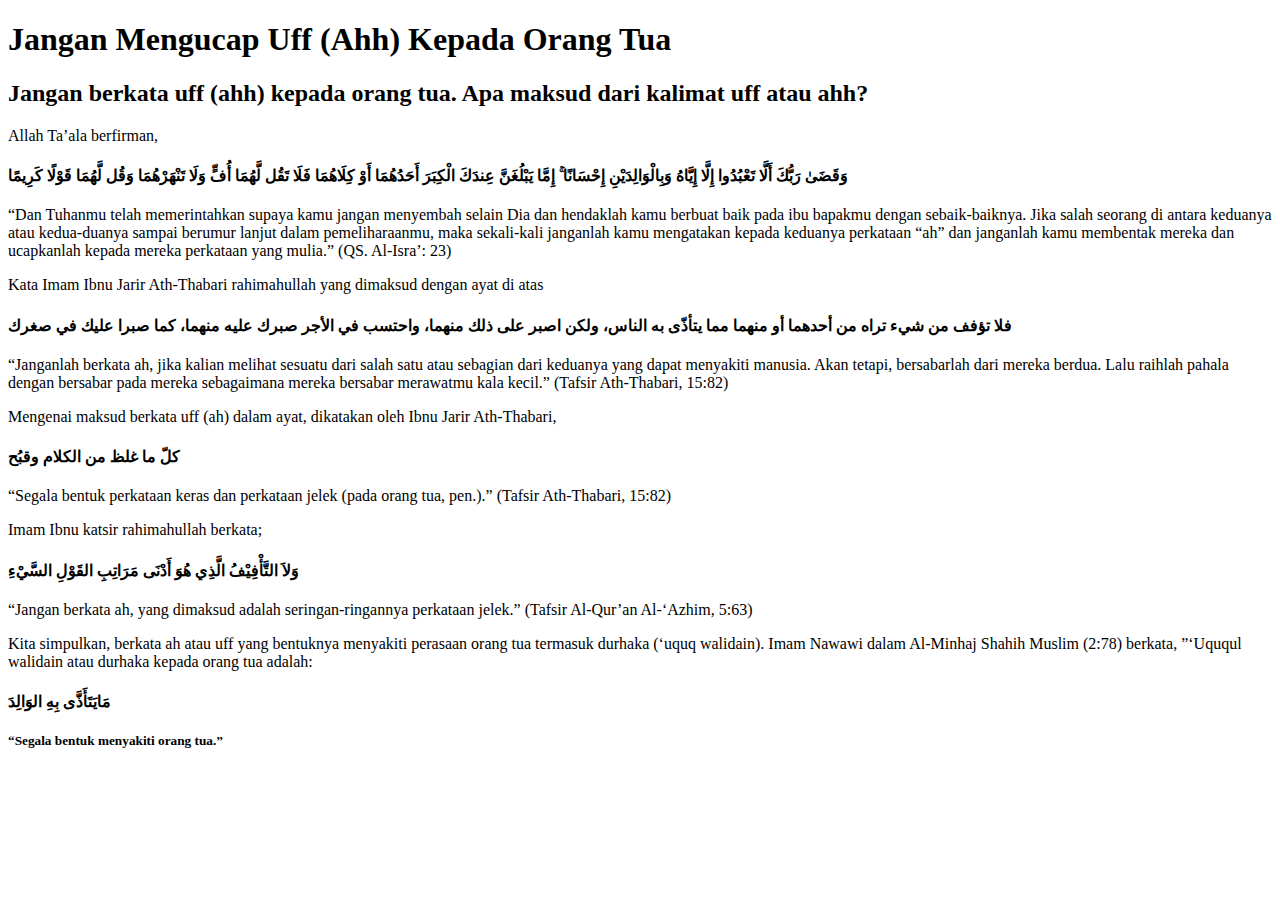
<file: grid/index.html>
<!DOCTYPE html>
<html lang="en">

<head>
    <meta charset="UTF-8">
    <meta http-equiv="X-UA-Compatible" content="IE=edge">
    <meta name="viewport" content="width=device-width, initial-scale=1.0">
    <title>Document</title>
</head>

<body>
    <h1>Jangan Mengucap Uff (Ahh) Kepada Orang Tua</h1>
    <h2>Jangan berkata uff (ahh) kepada orang tua. Apa maksud dari kalimat uff atau ahh?</h2>

    Allah Ta’ala berfirman,

    <h4>وَقَضَىٰ رَبُّكَ أَلَّا تَعْبُدُوا إِلَّا إِيَّاهُ وَبِالْوَالِدَيْنِ إِحْسَانًا ۚ إِمَّا يَبْلُغَنَّ عِندَكَ
        الْكِبَرَ أَحَدُهُمَا أَوْ كِلَاهُمَا فَلَا تَقُل لَّهُمَا أُفٍّ وَلَا تَنْهَرْهُمَا وَقُل لَّهُمَا قَوْلًا
        كَرِيمًا</h4>

    “Dan Tuhanmu telah memerintahkan supaya kamu jangan menyembah selain Dia dan hendaklah kamu berbuat baik pada ibu
    bapakmu dengan sebaik-baiknya. Jika salah seorang di antara keduanya atau kedua-duanya sampai berumur lanjut dalam
    pemeliharaanmu, maka sekali-kali janganlah kamu mengatakan kepada keduanya perkataan “ah” dan janganlah kamu
    membentak mereka dan ucapkanlah kepada mereka perkataan yang mulia.” (QS. Al-Isra’: 23)
    </p>


    <p>Kata Imam Ibnu Jarir Ath-Thabari rahimahullah yang dimaksud dengan ayat di atas</p>
    <h4>فلا تؤفف من شيء تراه من أحدهما أو منهما مما يتأذّى به الناس، ولكن اصبر على ذلك منهما، واحتسب في الأجر صبرك عليه
        منهما، كما صبرا عليك في صغرك

    </h4>

    <p>“Janganlah berkata ah, jika kalian melihat sesuatu dari salah satu atau sebagian dari keduanya yang dapat
        menyakiti manusia. Akan tetapi, bersabarlah dari mereka berdua. Lalu raihlah pahala dengan bersabar pada mereka
        sebagaimana mereka bersabar merawatmu kala kecil.” (Tafsir Ath-Thabari, 15:82)
    </p>
    <p>Mengenai maksud berkata uff (ah) dalam ayat, dikatakan oleh Ibnu Jarir Ath-Thabari,
    </p>
    <h4>كلّ ما غلظ من الكلام وقبُح</h4>
    <p>“Segala bentuk perkataan keras dan perkataan jelek (pada orang tua, pen.).” (Tafsir Ath-Thabari, 15:82)</p>

    <p>Imam Ibnu katsir rahimahullah berkata;</p>

    <h4>وَلاَ التَّأْفِيْفُ الَّذِي هُوَ أَدْنَى مَرَاتِبِ القَوْلِ السَّيْءِ</h4>
    <p>“Jangan berkata ah, yang dimaksud adalah seringan-ringannya perkataan jelek.” (Tafsir Al-Qur’an Al-‘Azhim, 5:63)</p>

    <p>Kita simpulkan, berkata ah atau uff yang bentuknya menyakiti perasaan orang tua termasuk durhaka (‘uquq walidain). Imam Nawawi dalam Al-Minhaj Shahih Muslim (2:78) berkata, ”‘Uququl walidain atau durhaka kepada orang tua adalah:</p>
    <h4>مَايَتَأَذَّى بِهِ الوَالِدَ</h4>
    <h5>“Segala bentuk menyakiti orang tua.”</h5>





</html>
</file>
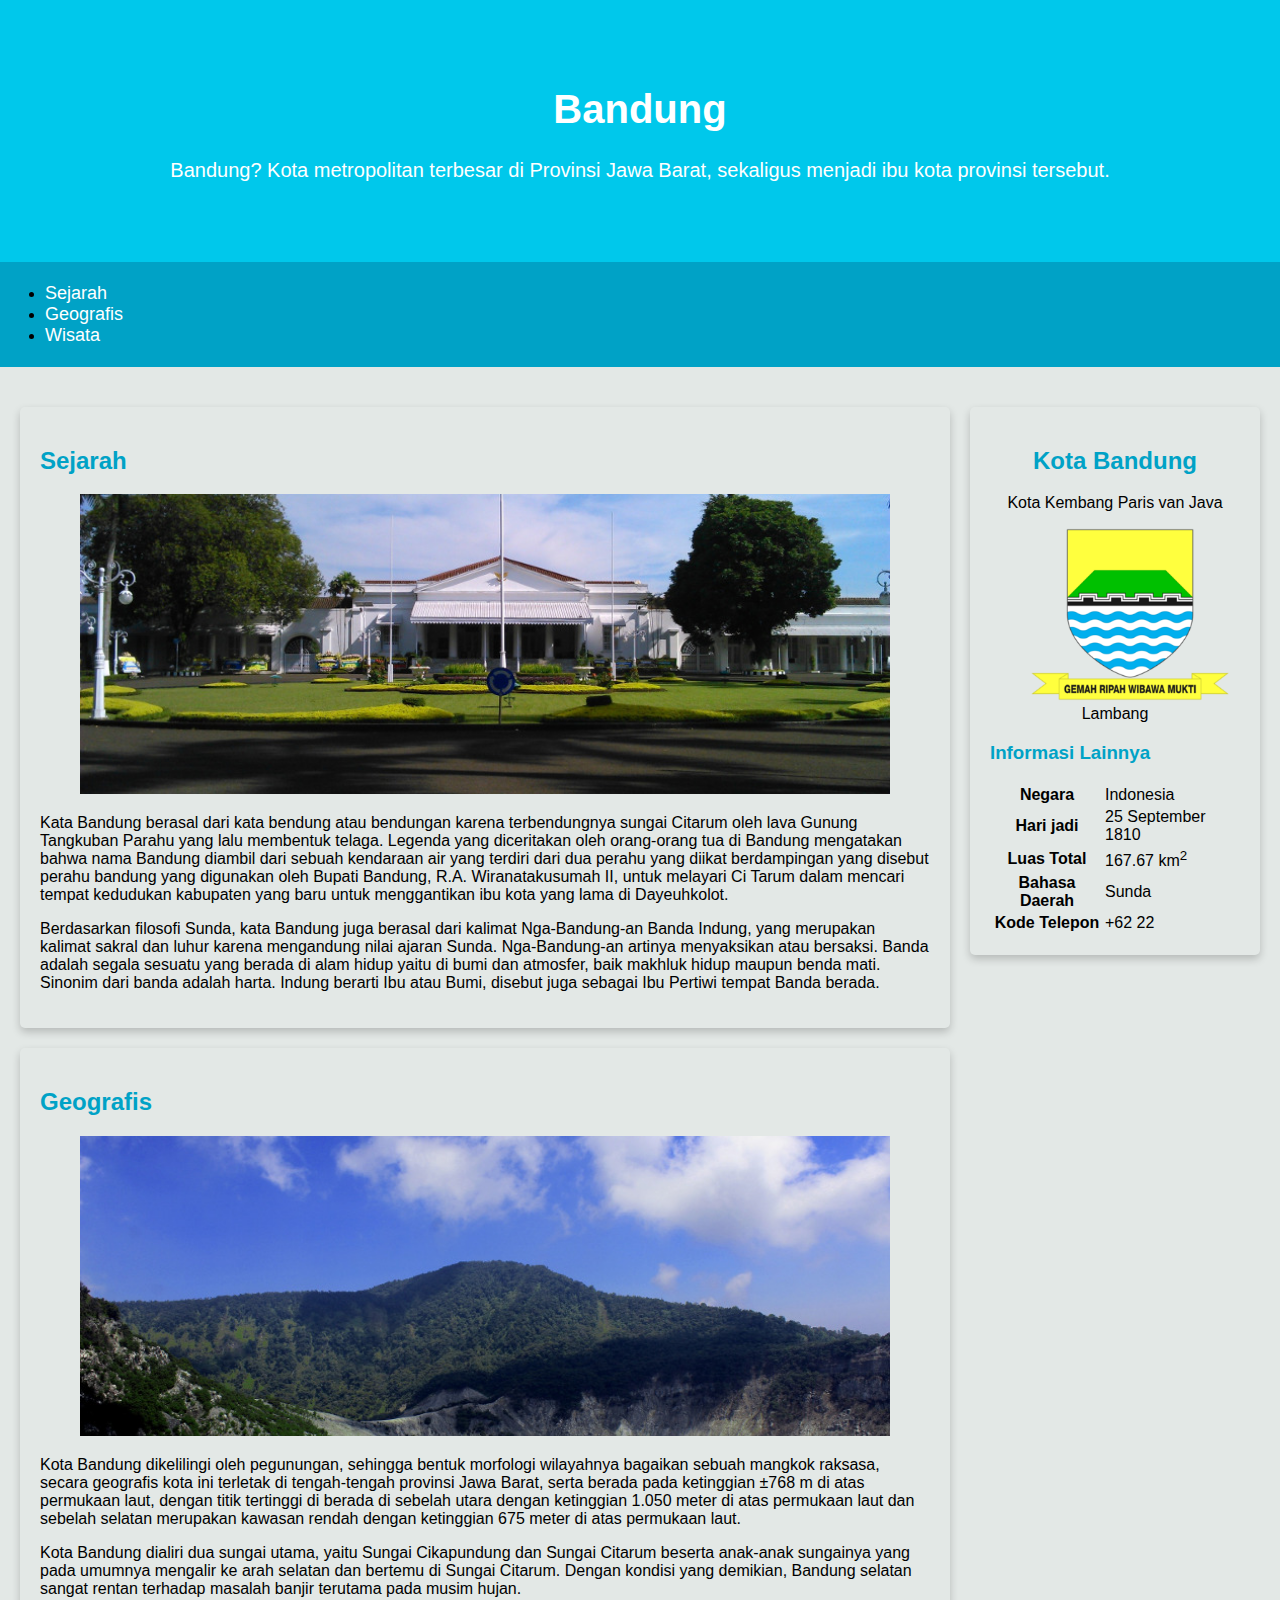
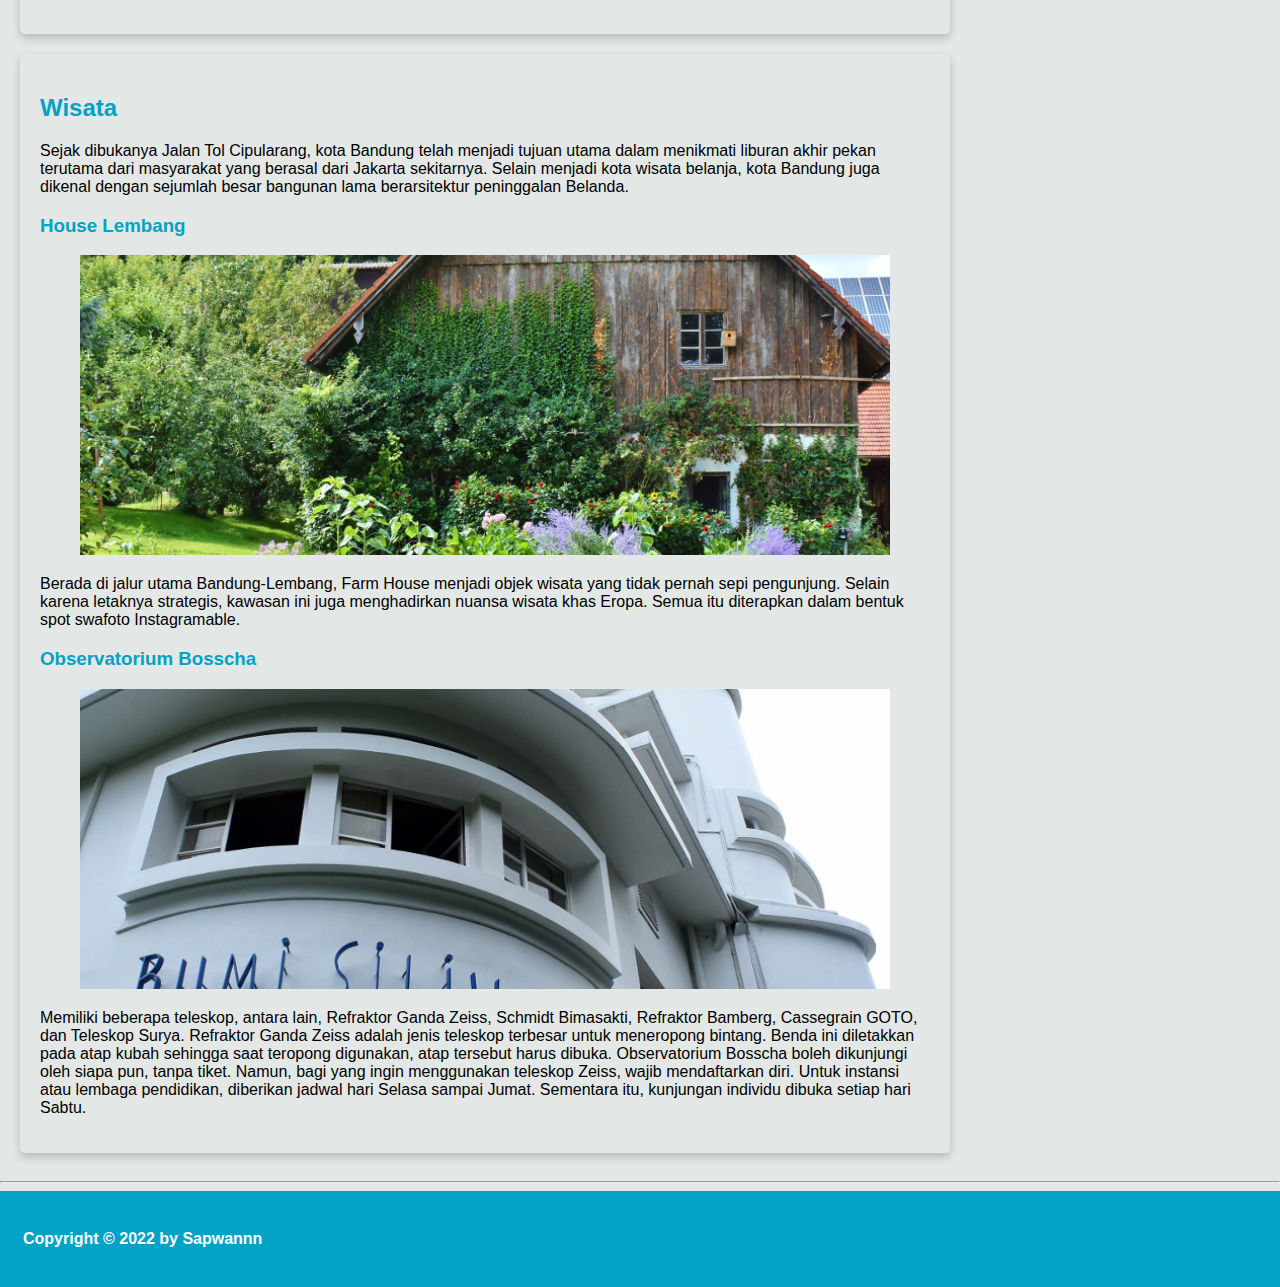
<file: project bandung/index.html>
<!DOCTYPE html>
<html lang="en">

<head>
    <meta charset="UTF-8">
    <meta http-equiv="X-UA-Compatible" content="IE=edge">
    <meta name="viewport" content="width=device-width, initial-scale=1.0">
    <link rel="stylesheet" href="bandung.css">
    <title>Document</title>
</head>

<body style="background-color: rgba(219, 226, 223, 0.789);">
    <header>
        <div class="jumbotron">

            <h1>Bandung</h1>
            <p>Bandung? Kota metropolitan terbesar di Provinsi Jawa Barat, sekaligus menjadi ibu kota provinsi tersebut.
            </p>
     </div>
            <nav>
                <ul>
                    <li><a href="#sejarah1">Sejarah</a></li>
                    <li><a href="#geografis2">Geografis</a></li>
                    <li><a href="#wisata3">Wisata</a></li>
                </ul>
            </nav>
   
    </header>

    <main>
        <div id="content" class="content">
            <article class="card">
                <section>
                    <h2 id="sejarah1">Sejarah</h2>
                    <figure>
                        <img src="history.jpg" class="featured-image">
                    </figure>

                    <p>
                        Kata Bandung berasal dari kata bendung atau bendungan karena terbendungnya sungai Citarum oleh
                        lava
                        Gunung
                        Tangkuban
                        Parahu yang lalu membentuk telaga. Legenda yang diceritakan oleh orang-orang tua di Bandung
                        mengatakan
                        bahwa
                        nama
                        Bandung diambil dari sebuah kendaraan air yang terdiri dari dua perahu yang diikat berdampingan
                        yang
                        disebut
                        perahu
                        bandung yang digunakan oleh Bupati Bandung, R.A. Wiranatakusumah II, untuk melayari Ci Tarum
                        dalam
                        mencari
                        tempat
                        kedudukan kabupaten yang baru untuk menggantikan ibu kota yang lama di Dayeuhkolot.
                    </p>

                    <p>
                        Berdasarkan filosofi Sunda, kata Bandung juga berasal dari kalimat Nga-Bandung-an Banda Indung,
                        yang
                        merupakan
                        kalimat sakral dan luhur karena mengandung nilai ajaran Sunda. Nga-Bandung-an artinya
                        menyaksikan
                        atau
                        bersaksi.
                        Banda adalah segala sesuatu yang berada di alam hidup yaitu di bumi dan atmosfer, baik makhluk
                        hidup
                        maupun
                        benda
                        mati. Sinonim dari banda adalah harta. Indung berarti Ibu atau Bumi, disebut juga sebagai Ibu
                        Pertiwi
                        tempat
                        Banda
                        berada.
                    </p>
                </section>
            </article>

            <article class="card">
                <section>
                    <h2 id="geografis2">Geografis</h2>
                    <figure>
                        <img src="geografis.jpg" class="featured-image">
                    </figure>

                    <p>
                        Kota Bandung dikelilingi oleh pegunungan, sehingga bentuk morfologi wilayahnya bagaikan sebuah
                        mangkok
                        raksasa,
                        secara geografis kota ini terletak di tengah-tengah provinsi Jawa Barat, serta berada pada
                        ketinggian
                        ±768 m
                        di
                        atas
                        permukaan laut, dengan titik tertinggi di berada di sebelah utara dengan ketinggian 1.050 meter
                        di
                        atas
                        permukaan
                        laut dan sebelah selatan merupakan kawasan rendah dengan ketinggian 675 meter di atas permukaan
                        laut.
                    </p>

                    <p>
                        Kota Bandung dialiri dua sungai utama, yaitu Sungai Cikapundung dan Sungai Citarum beserta
                        anak-anak
                        sungainya
                        yang
                        pada umumnya mengalir ke arah selatan dan bertemu di Sungai Citarum. Dengan kondisi yang
                        demikian,
                        Bandung
                        selatan
                        sangat rentan terhadap masalah banjir terutama pada musim hujan.
                    </p>
                </section>
            </article>

            <article class="card">
                <section>
                    <h2 id="wisata3">Wisata</h2>
                    <p>
                        Sejak dibukanya Jalan Tol Cipularang, kota Bandung telah menjadi tujuan utama dalam menikmati
                        liburan
                        akhir
                        pekan
                        terutama dari masyarakat yang berasal dari Jakarta sekitarnya. Selain menjadi kota wisata
                        belanja,
                        kota
                        Bandung
                        juga
                        dikenal dengan sejumlah besar bangunan lama berarsitektur peninggalan Belanda.
                    </p>
                </section>

                <section>
                    <h3>House Lembang</h3>
                    <figure>
                        <img src="farm-house.jpg" class="featured-image">
                    </figure>
                    <p>
                        Berada di jalur utama Bandung-Lembang, Farm House menjadi objek wisata yang tidak pernah sepi
                        pengunjung.
                        Selain
                        karena letaknya strategis, kawasan ini juga menghadirkan nuansa wisata khas Eropa. Semua itu
                        diterapkan
                        dalam
                        bentuk
                        spot swafoto Instagramable.
                    </p>
                </section>

                <section>
                    <h3>Observatorium Bosscha</h3>
                    <figure>
                        <img src="bosscha.jpg" class="featured-image">
                    </figure>

                    <p>
                        Memiliki beberapa teleskop, antara lain, Refraktor Ganda Zeiss, Schmidt Bimasakti, Refraktor
                        Bamberg,
                        Cassegrain
                        GOTO, dan Teleskop Surya. Refraktor Ganda Zeiss adalah jenis teleskop terbesar untuk meneropong
                        bintang.
                        Benda
                        ini
                        diletakkan pada atap kubah sehingga saat teropong digunakan, atap tersebut harus dibuka.
                        Observatorium
                        Bosscha
                        boleh
                        dikunjungi oleh siapa pun, tanpa tiket. Namun, bagi yang ingin menggunakan teleskop Zeiss, wajib
                        mendaftarkan
                        diri.
                        Untuk instansi atau lembaga pendidikan, diberikan jadwal hari Selasa sampai Jumat. Sementara
                        itu,
                        kunjungan
                        individu
                        dibuka setiap hari Sabtu.
                    </p>
                </section>
            </article>
        </div>

        <aside>
            <article class="profile card">
                <header>
                    <h2>Kota Bandung</h2>
                    <p>Kota Kembang Paris van Java</p>
                    <figure>
                        <img src="/project bandung/bandung-badge.png">
                        <figcaption>Lambang</figcaption>
                    </figure>
                </header>
                <section>
                    <h3>Informasi Lainnya</h3>
                    <table>
                        <tr>
                            <th>Negara</th>
                            <td>Indonesia</td>
                        </tr>
                        <tr>
                            <th>Hari jadi</th>
                            <td>25 September 1810</td>
                        </tr>
                        <tr>
                            <th>Luas Total</th>
                            <td>167.67 km<sup>2</sup></td>
                        </tr>
                        <tr>
                            <th>Bahasa Daerah</th>
                            <td>Sunda</td>
                        </tr>
                        <tr>
                            <th>Kode Telepon</th>
                            <td>+62 22</td>
                        </tr>
                    </table>
                </section>
            </article>
        </aside>
    </main>
    <hr align="left">
   
</body>
 <footer>
            <p class="copyright">
                Copyright &copy; 2022 by Sapwannn
            </p>
    </footer>
</html>
</file>
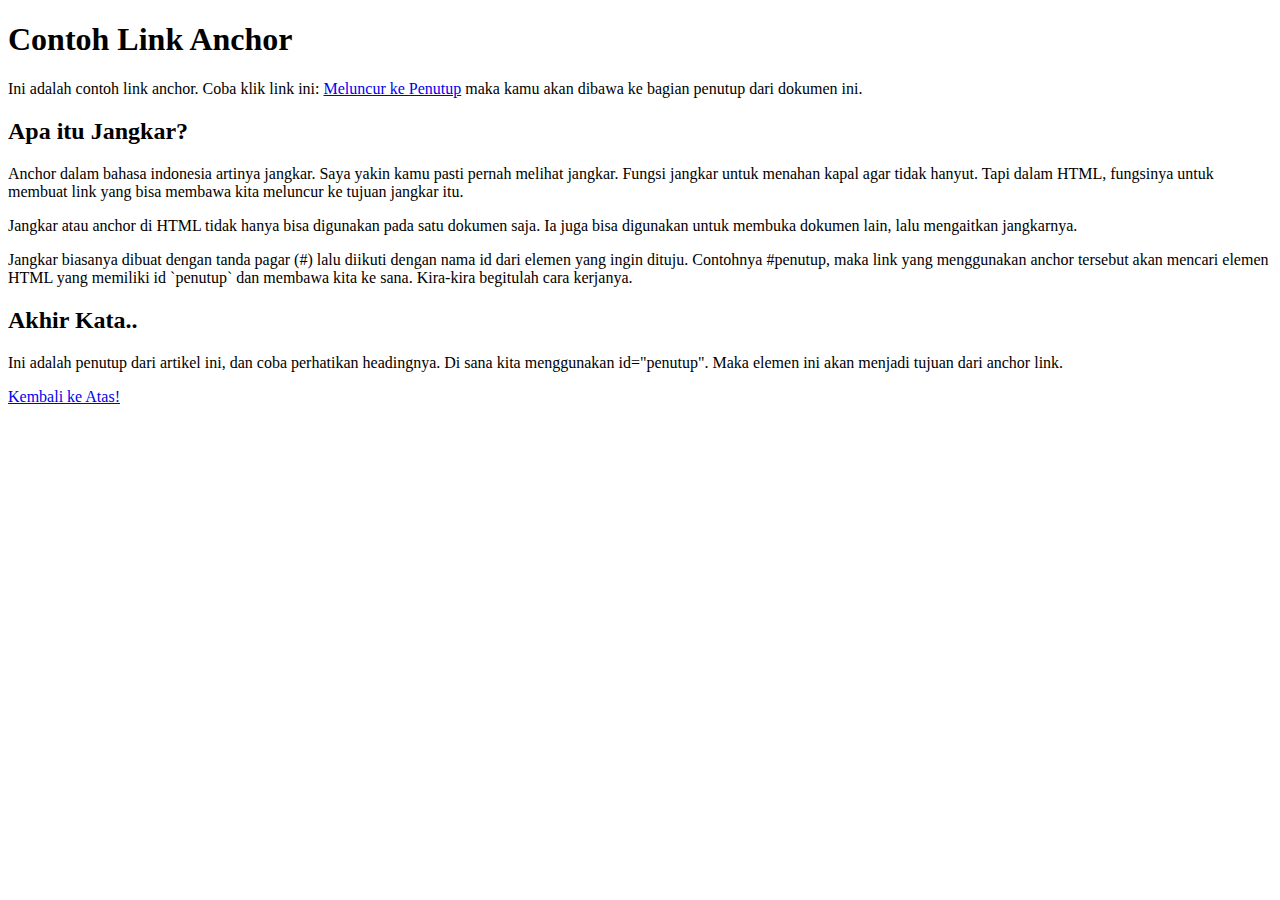
<file: anchor/anchor.html>
<!DOCTYPE html>
<html lang="en">
    <head>
        <title>Tutorial Link di HTML</title>
    </head>
    <body>
        <h1>Contoh Link Anchor</h1>
        <p>Ini adalah contoh link anchor. Coba klik link ini:
            <a href="#penutup">Meluncur ke Penutup</a> maka kamu
            akan dibawa ke bagian penutup dari dokumen ini.
        </p>
        <h2>Apa itu Jangkar?</h2>
        <p>
            Anchor dalam bahasa indonesia artinya jangkar. Saya yakin
            kamu pasti pernah melihat jangkar. Fungsi jangkar untuk 
            menahan kapal agar tidak hanyut. Tapi dalam HTML, fungsinya
            untuk membuat link yang bisa membawa kita meluncur ke tujuan
            jangkar itu.
        </p>
        <p>
            Jangkar atau anchor di HTML tidak hanya bisa digunakan pada
            satu dokumen saja. Ia juga bisa digunakan untuk membuka dokumen
            lain, lalu mengaitkan jangkarnya.
        </p>
        <p>
            Jangkar biasanya dibuat dengan tanda pagar (#) lalu diikuti
            dengan nama id dari elemen yang ingin dituju. Contohnya #penutup,
            maka link yang menggunakan anchor tersebut akan mencari elemen
            HTML yang memiliki id `penutup` dan membawa kita ke sana.
            Kira-kira begitulah cara kerjanya.
        </p>
        <h2 id="penutup">Akhir Kata..</h2>
        <p>
            Ini adalah penutup dari artikel ini, dan coba perhatikan headingnya.
            Di sana kita menggunakan id="penutup". Maka elemen ini akan menjadi
            tujuan dari anchor link.
        </p>
        <p>
            <a href="#top">Kembali ke Atas!</a>
        </p>
    </body>
</html>
</file>
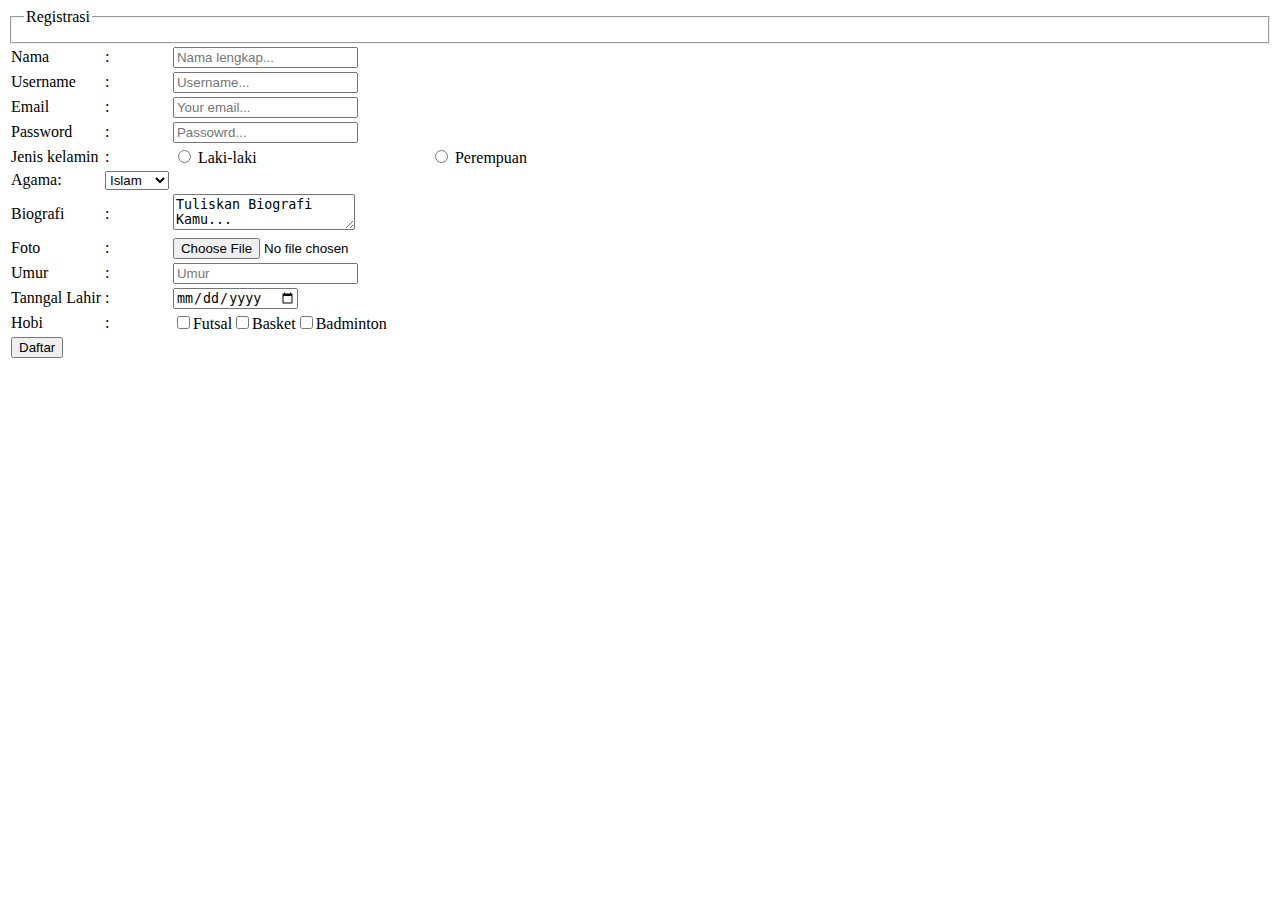
<file: form/form.html>
<!DOCTYPE html>
<html>

<head>
    <title>Registrasi</title>
</head>

<body>
    <table>
        <form action="contact.php" method="POST">
            <fieldset>
                <legend>Registrasi</legend>
                <tr>
                    <td>Nama</td>
                    <td>:</td>
                    <td><input type="text" name="nama" placeholder="Nama lengkap..." /></td>
                </tr>
                <tr>
                    <td>Username</td>
                    <td>:</td>
                    <td> <input type="text" name="username" placeholder="Username..." /></td>
                </tr>
                <tr>
                    <td>Email</td>
                    <td>:</td>
                    <td><input type="email" name="email" placeholder="Your email..." /></td>
                </tr>
                <tr>
                    <td>Password</td>
                    <td>:</td>
                    <td><input type="password" name="password" placeholder="Passowrd..." /></td>
                </tr>
                <tr>
                    <td>Jenis kelamin</td>
                    <td>:</td>
                    <td><input type="radio" name="jenis_kelamin" value="laki-laki" /> Laki-laki</td>
                    <td><input type="radio" name="jenis_kelamin" value="perempuan" /> Perempuan</td>
                </tr>
                <tr>
                    <td>Agama:</td>
                    <td><select name="agama">
                            <option value="islam">Islam</option>
                            <option value="kristen">Kristen</option>
                            <option value="hindu">Hindu</option>
                            <option value="budha">Budha</option>
                        </select></td>
                </tr>
                <tr>
                    <td>Biografi</td>
                    <td>:</td>
                    <td> <textarea name="biografi">Tuliskan Biografi Kamu...</textarea></td>
                </tr>
                <tr>
                    <td>Foto</td>
                    <td>:</td>
                    <td> <input type="file" name="foto"> </td>
                </tr>
                <tr>
                    <td>Umur</td>
                    <td>:</td>
                    <td><input type="text" name="umur" placeholder="Umur" /></td>
                </tr>
                <tr>
                    <td>Tanngal Lahir</td>
                    <td>:</td>
                    <td><input type="date" name="Tanggal lahir"></td>
                </tr>
                <tr>
                    <td>Hobi</td>
                    <td>:</td>
                    <td><input type="checkbox">Futsal<input type="checkbox">Basket<input type="checkbox">Badminton</td>
                </tr>
                <tr>
                    <td> <input type="submit" name="daftar" value="Daftar"></td>
                </tr>
            </fieldset>

        </form>
    </table>
</body>

</html>
</file>
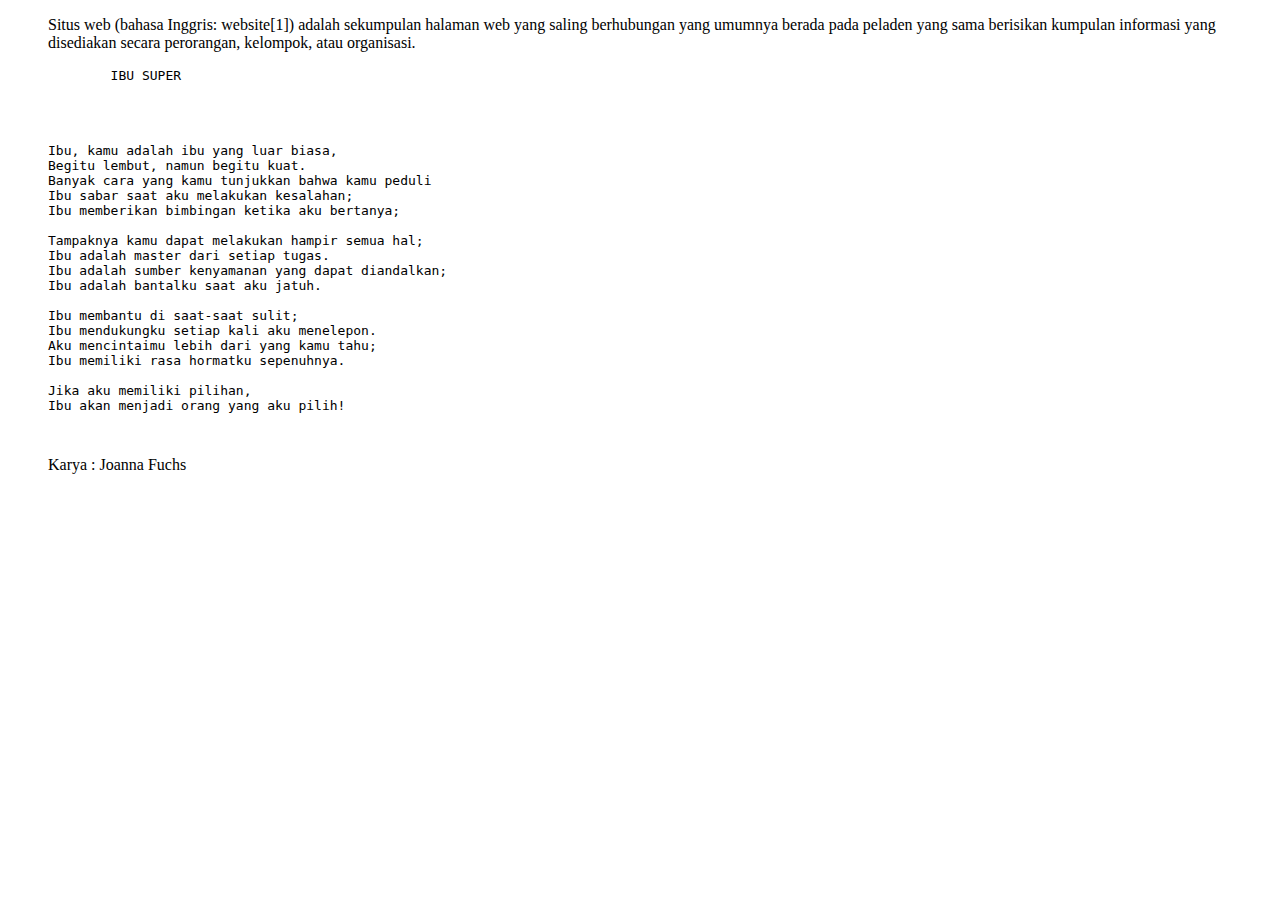
<file: Format Text/text_format.html>
<!DOCTYPE html>
<html lang="en">

<head>
    <meta charset="UTF-8">
    <meta http-equiv="X-UA-Compatible" content="IE=edge">
    <meta name="viewport" content="width=device-width, initial-scale=1.0">
    <title>Document</title>
</head>

<body>

    <!-- Long Quotations -->
    <blockquote cite="https://id.wikipedia.org/wiki/Situs_web">
        <p>Situs web (bahasa Inggris: website[1]) adalah sekumpulan halaman web yang saling berhubungan yang umumnya
            berada pada peladen yang sama berisikan kumpulan informasi yang disediakan secara perorangan, kelompok, atau
            organisasi.</p>
    </blockquote>

    <!-- pre -->
    <figure>
        <pre>
        IBU SUPER

               


Ibu, kamu adalah ibu yang luar biasa,
Begitu lembut, namun begitu kuat.
Banyak cara yang kamu tunjukkan bahwa kamu peduli
Ibu sabar saat aku melakukan kesalahan;
Ibu memberikan bimbingan ketika aku bertanya;

Tampaknya kamu dapat melakukan hampir semua hal;
Ibu adalah master dari setiap tugas.
Ibu adalah sumber kenyamanan yang dapat diandalkan;
Ibu adalah bantalku saat aku jatuh.

Ibu membantu di saat-saat sulit;
Ibu mendukungku setiap kali aku menelepon.
Aku mencintaimu lebih dari yang kamu tahu;
Ibu memiliki rasa hormatku sepenuhnya.

Jika aku memiliki pilihan,
Ibu akan menjadi orang yang aku pilih!

    </pre>
        <figcaption> Karya : Joanna Fuchs</figcaption>
    </figure>
</body>

</html>
</file>
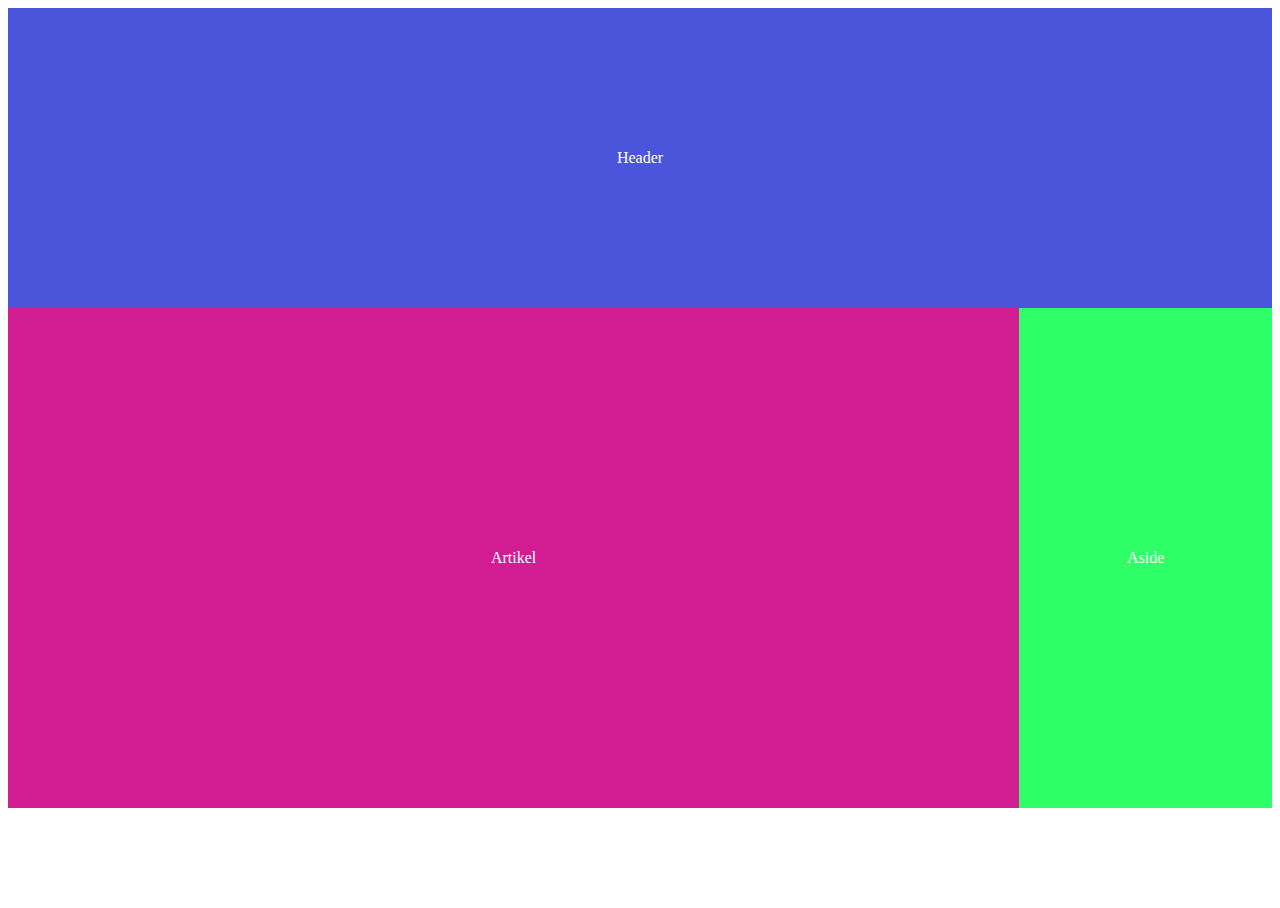
<file: grid/kotak.html>
<!DOCTYPE html>
<html lang="en">

<head>
    <meta charset="UTF-8">
    <meta http-equiv="X-UA-Compatible" content="IE=edge">
    <meta name="viewport" content="width=device-width, initial-scale=1.0">
    <link rel="stylesheet" href="kotak.css">

    <title>Document</title>
</head>

<body>
    <div class="kotak merah">Header</div>
    <div class="kotak biru">Artikel</div>
    <div class="kotak ijo">Aside</div>
    <div class="kotak pink">Footer</div>



</body>

</html>
</file>
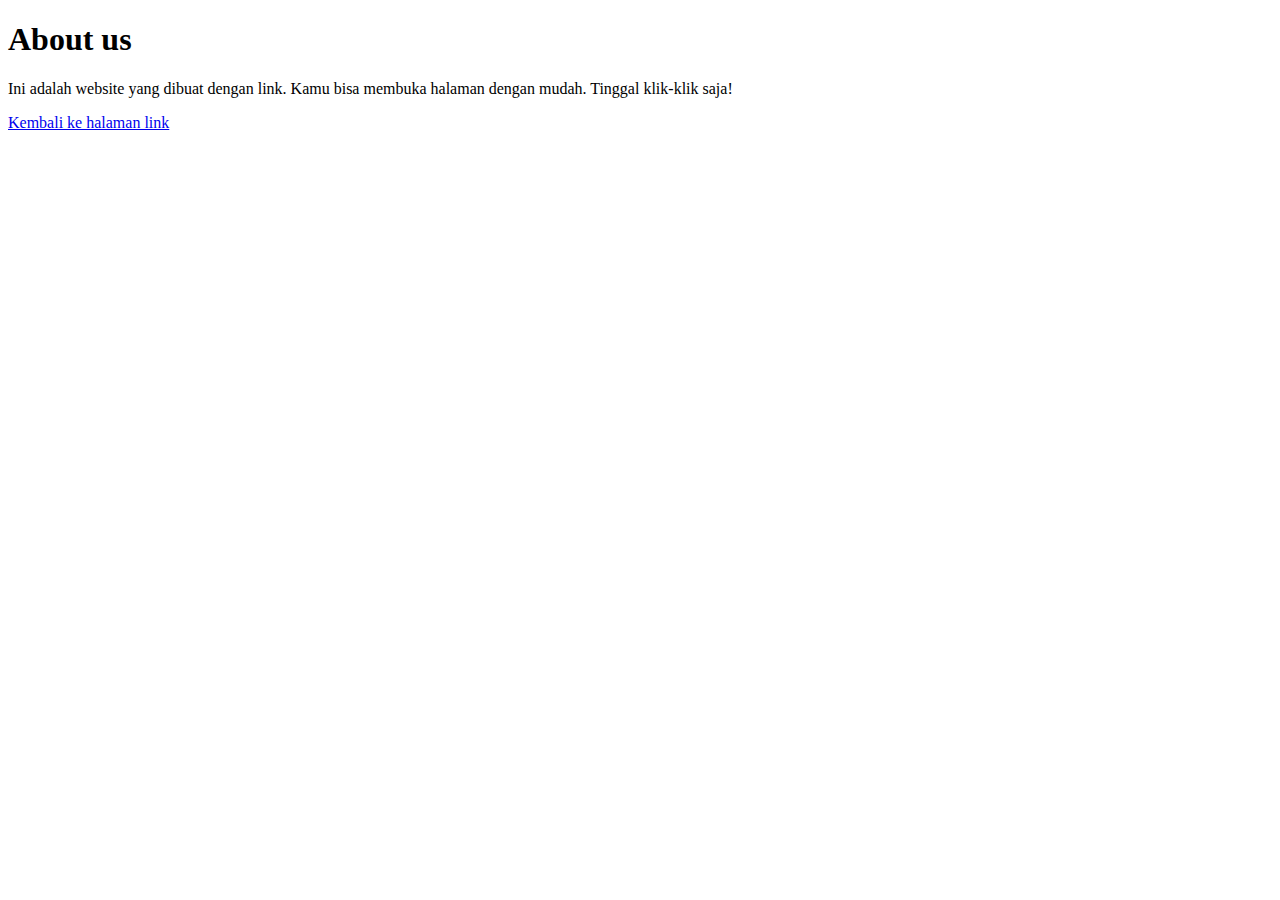
<file: link/about.html>
<!DOCTYPE html>
<html lang="en">
    <head>
        <title>Tutorial Link di HTML</title>
    </head>
    <body>
      <h1>About us</h1>
        <p>
          Ini adalah website yang dibuat dengan link.
          Kamu bisa membuka halaman dengan mudah. Tinggal klik-klik saja!
        </p>
        <p>
          <a href="link.html">Kembali ke halaman link</a>
        </p>
    </body>
</html>
</file>
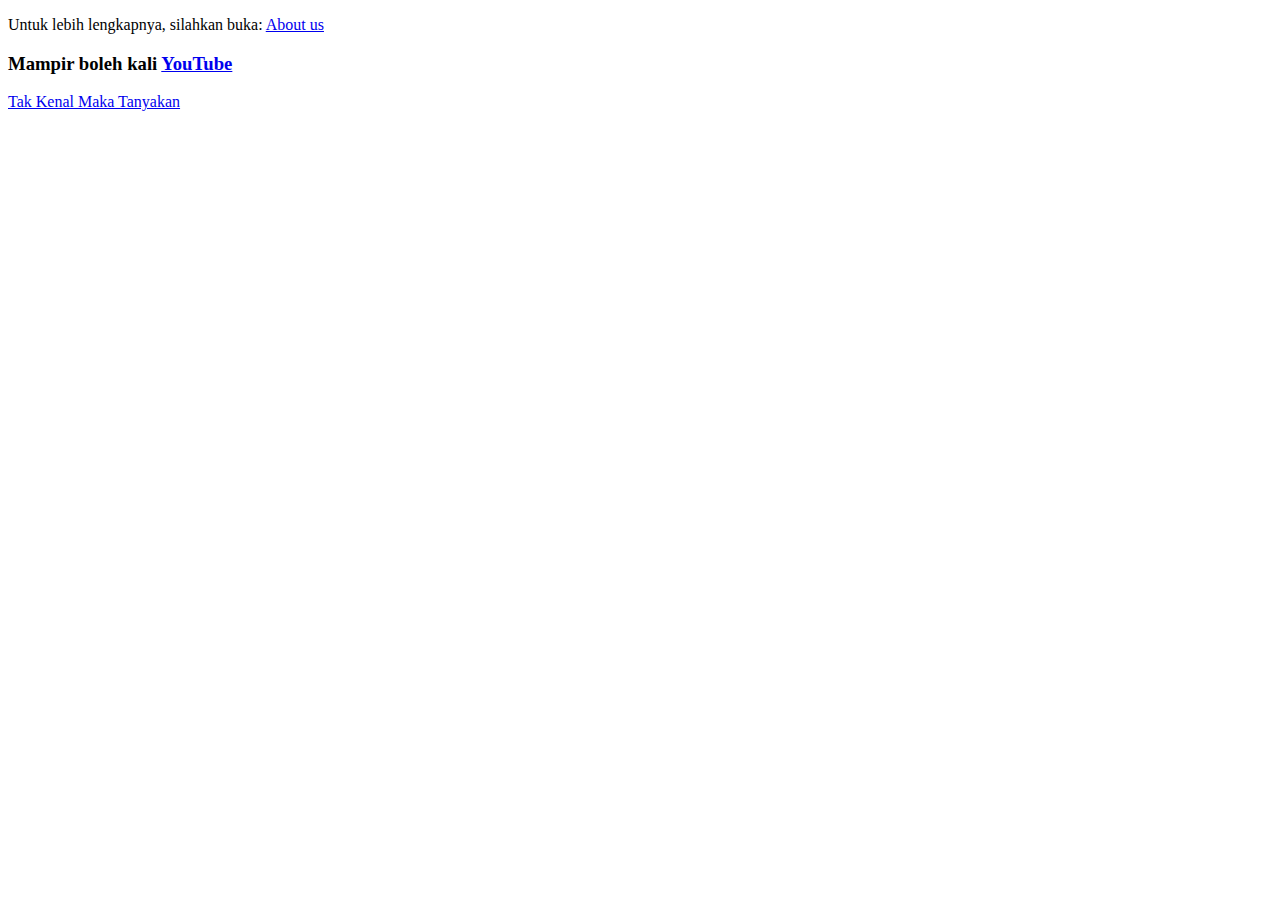
<file: link/link.html>
<!DOCTYPE html>
<html lang="en">
    <head>
        <title>About us</title>
    </head>
    <body>
        <p>Untuk lebih lengkapnya, silahkan buka:
            <a href="about.html">About us</a>
        </p>

        <h3>Mampir boleh kali
            <a href="https://www.youtube.com/channel/UC9PfxTryTwuJdp8YnNZ777Q" target="_blank">YouTube</a>
        </h3>

        <p>
            <a href="https://api.whatsapp.com/send?phone=6289505419886&text=Tak Kenal Maka Tanyakan">Tak Kenal Maka Tanyakan</a>
        </p>
    </body>
</html>
</file>
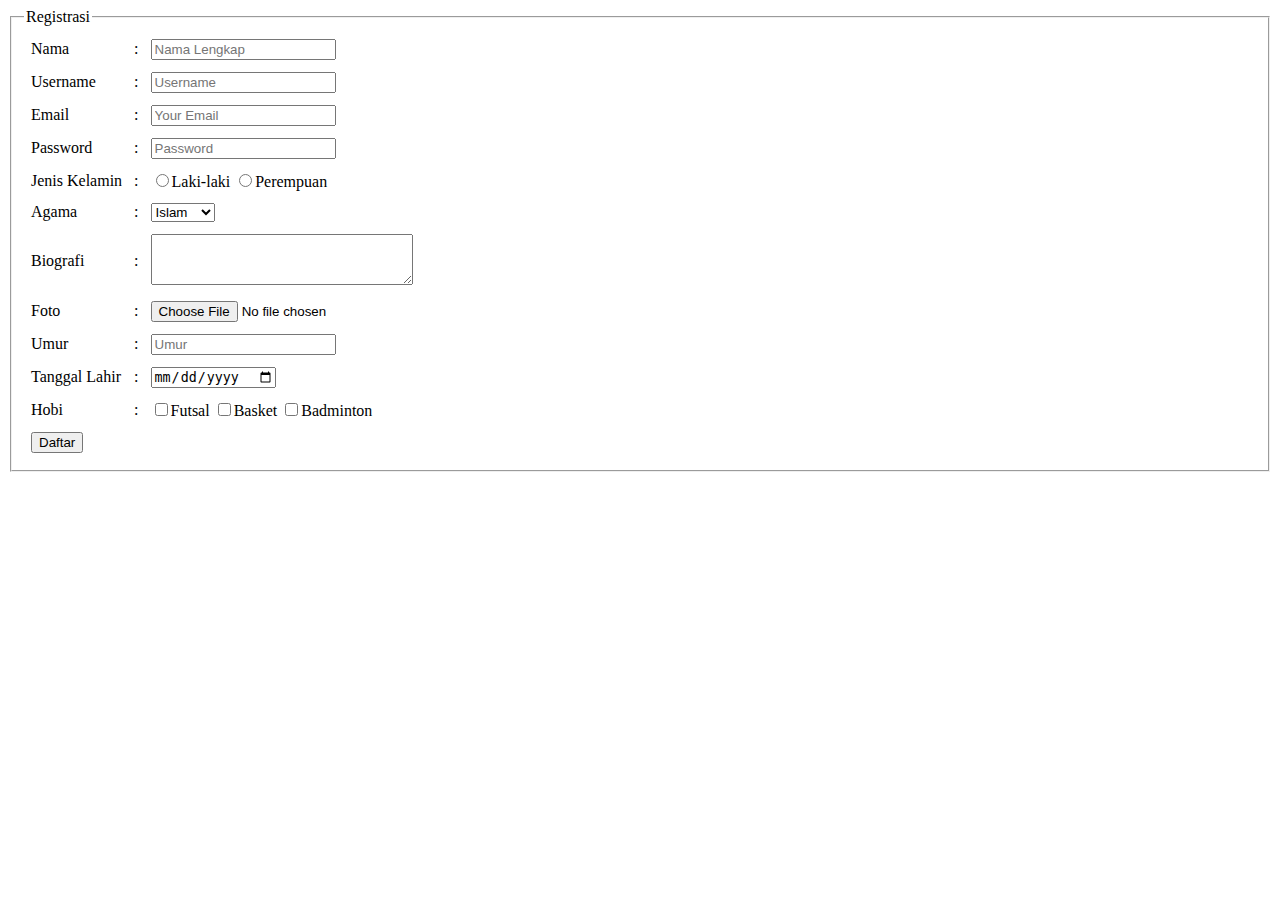
<file: list/latihan.html>
<!DOCTYPE html>
<html lang="en">
<head>
    <meta charset="UTF-8">
    <meta http-equiv="X-UA-Compatible" content="IE=edge">
    <meta name="viewport" content="width=device-width, initial-scale=1.0">
    <link rel="icon" href="Screenshot 2022-09-05 082303.png">
    <title>Document</title>
</head>
<body>
    <form action="">
        <fieldset>
            <legend>Registrasi</legend>
            <table cellpadding="5">
                <tr>
                    <td>Nama</td>
                    <td>: </td>
                    <td><input type="text" name="Nama Lengkap" placeholder="Nama Lengkap" /></td>
                </tr>
                <tr>
                    <td>Username</td>
                    <td>: </td>
                    <td><input type="text" placeholder="Username" /></td>
                </tr>
                <tr>
                    <td>Email</td>
                    <td>: </td>
                    <td><input type="email" placeholder="Your Email" /></td>
                </tr>
                <tr>
                    <td>Password</td>
                    <td>:</td>
                    <td><input type="password" placeholder="Password" /></td>
                </tr>
                <tr>
                    <td>Jenis Kelamin</td>
                    <td>:</td>
                    <td><input
                        type="radio"
                        name="Laki-laki"
                        aria-label="laki-laki"
                        value="Laki-laki"
                      />Laki-laki
                      <input
                        type="radio"
                        name="Perempuan"
                        aria-label="perempuan"
                        value="perempuan"
                      />Perempuan</td>
                </tr>
                <tr>
                    <td>Agama</td>
                    <td>:</td>
                    <td> <select name="agama" id="agama" aria-label="agama">
                        <option value="islam">Islam</option>
                        <option value="kristen">Kristen</option>
                        <option value="budha">Budha</option>
                        <option value="hindu">Hindu</option>
                      </select></td>
                </tr>
                <tr>
                    <td>Biografi</td>
                    <td>:</td>
                    <td> <textarea name="bio" id="bio" cols="30" rows="3">
                    </textarea></td>
                </tr>
                <tr>
                    <td>Foto</td>
                    <td>:</td>
                    <td> <input type="file" />
                    </label></td>
                </tr>
                <tr>
                    <td>Umur</td>
                    <td>:</td>
                    <td> <input type="number" placeholder="Umur" />
                    </label></td>
                </tr>
                <tr>
                    <td>Tanggal Lahir</td>
                    <td>:</td>
                    <td> <input type="date" /></td>
                </tr>
                <tr>
                    <td>Hobi</td>
                    <td>:</td>
                    <td><input type="checkbox" />Futsal
                        <input type="checkbox" />Basket <input type="checkbox" />Badminton</td>
                </tr>
                <tr>
                    <td> <button type="submit">Daftar</button></td>
                </tr>
            </table>
        </fieldset>
    </form>
</body>
</html>
</file>
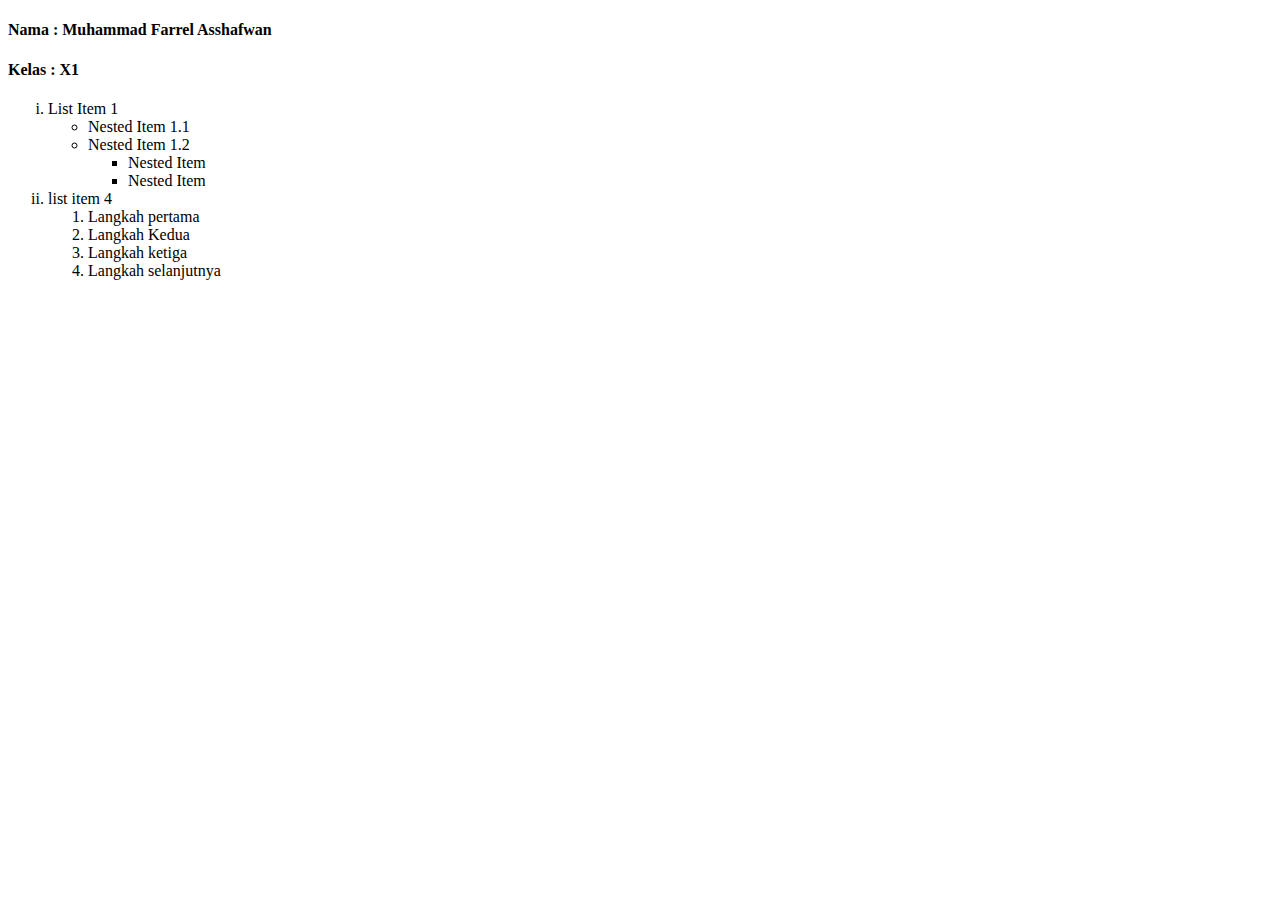
<file: list/latihanlist.html>
<!DOCTYPE html>
<html lang="en">
<head>
    <meta charset="UTF-8">
    <meta http-equiv="X-UA-Compatible" content="IE=edge">
    <meta name="viewport" content="width=device-width, initial-scale=1.0">
    <title>Document</title>
</head>
<body>

<h4>Nama : Muhammad Farrel Asshafwan</h4>
<h4>Kelas : X1</h4>

    <ol type="i">
        <li>List Item 1</li>

        <ul>
            <li>Nested Item 1.1</li>
            <li>Nested Item 1.2</li>
            
            <ul>
                <li>Nested Item</li>
                <li>Nested Item</li>
            </ul>
        </ul>
        <li>list item 4</li>
    </ul>
 
   <ol>
        <li>Langkah pertama</li>
        <li>Langkah Kedua</li>
        <li>Langkah ketiga</li>
        <li>Langkah selanjutnya</li>






</body>
</html>
</file>
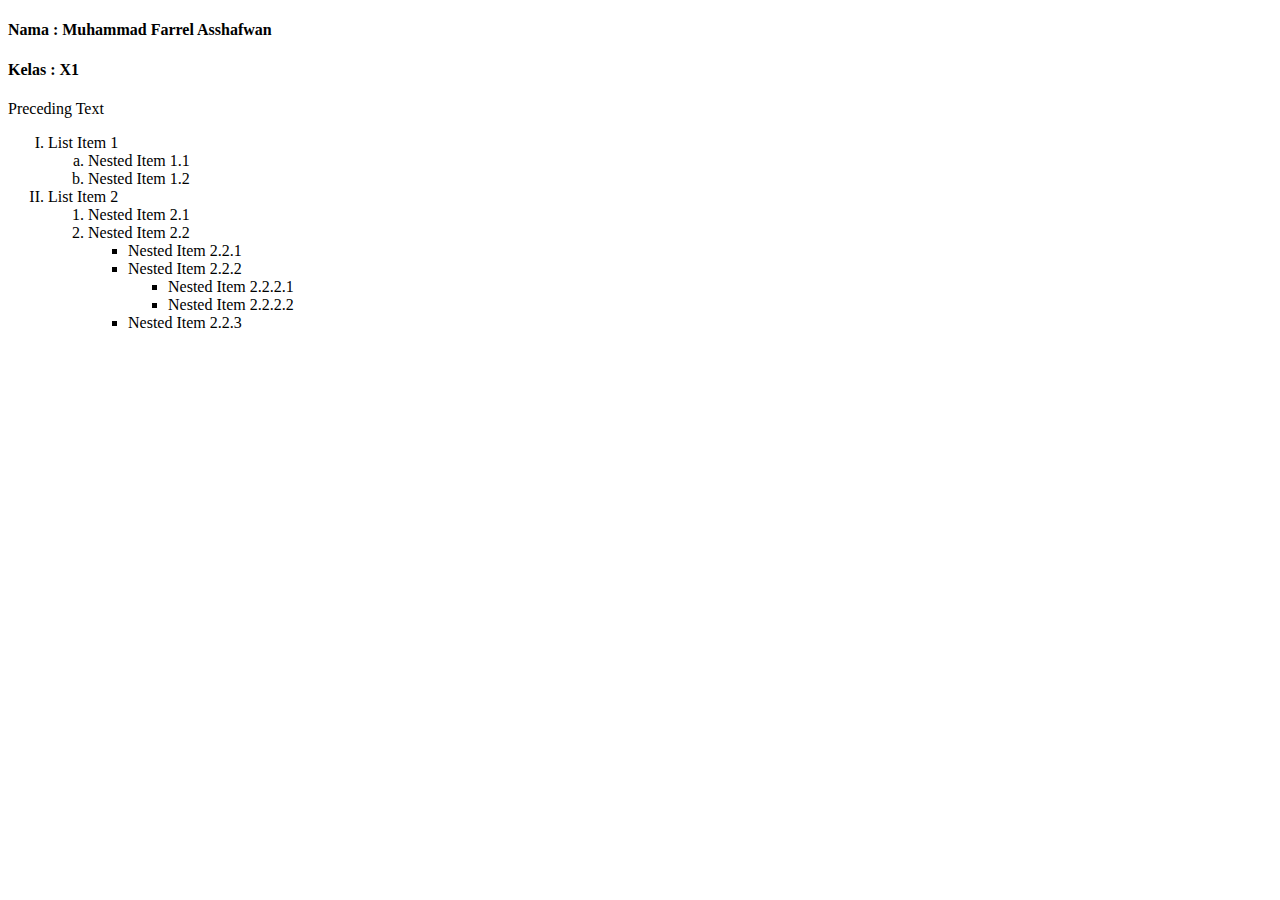
<file: list/tugas.html>
<!DOCTYPE html>
<html lang="en">

<head>
    <meta charset="UTF-8">
    <meta http-equiv="X-UA-Compatible" content="IE=edge">
    <meta name="viewport" content="width=device-width, initial-scale=1.0">
    <title>Document</title>
</head>

<body>
    <h4>Nama : Muhammad Farrel Asshafwan</h4>
    <h4> Kelas : X1</h4>
    <p>Preceding Text</p>

    <ol type="I">
        <li>List Item 1</li>
        <ol type="a">
            <li>Nested Item 1.1</li>
            <li>Nested Item 1.2</li>
        </ol>
        <li>List Item 2</li>
        <ol type="1">
            <li>Nested Item 2.1</li>
            <li>Nested Item 2.2</li>
        </ol>
        <ul>
            <ul>
                <li>Nested Item 2.2.1</li>
                <li>Nested Item 2.2.2</li>
                <ul>
                    <li>Nested Item 2.2.2.1</li>
                    <li>Nested Item 2.2.2.2</li>
                </ul>
                <li>Nested Item 2.2.3</li>
            
           


</body>

</html>
</file>
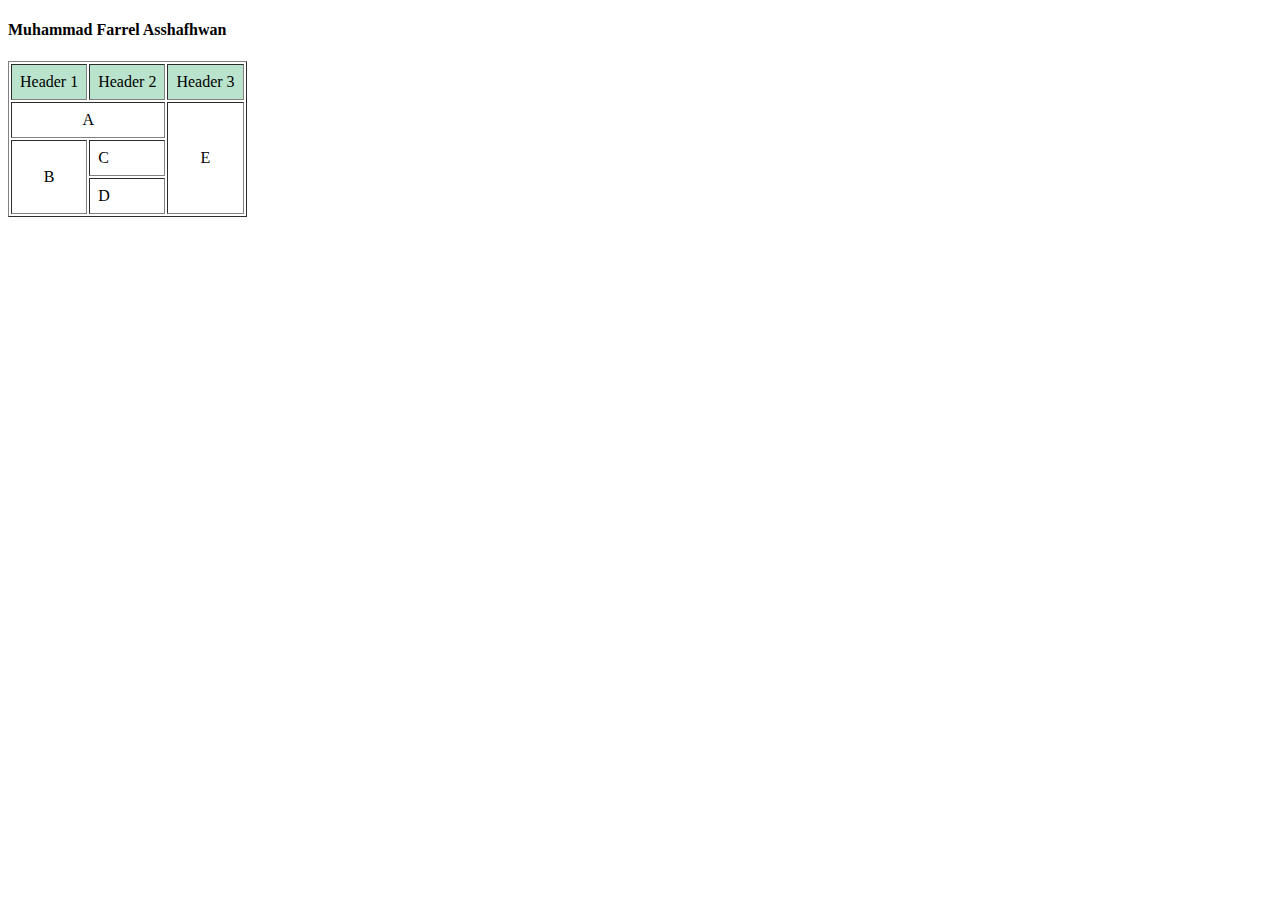
<file: table/table.html>
<!DOCTYPE html>
<html>
<head>
    <title>Belajar Membuat Tabel HTML</title>
</head>
<body>

    <!-- <table border="2" cellpadding="25">
        <tr>
            <td bgcolor="#c17aeadd">Baris pertama kolom 1</td>
            <td bgcolor="#6c63ff">Baris Kedua kolom 2</td>
        </tr>
        <tr>
            <td bgcolor="#6c63ff">Baris ketiga kolom 1</td>
            <td bgcolor="c17aeadd">Baris keempat kolom 2</td>
        </tr>

        
    </table>

    <table border="2" cellpadding="10">
        <tr>
            <th rowspan="2" bgcolor="yellow">Bulan</th>
            <th colspan="2" bgcolor="#00ff80">Hasil Panen</th>
        </tr>
        <tr>
            <th>Padi</th>
            <th>Kacang</th>
        </tr>
        <tr>
            <td>Januari</td>
            <td>500 Kg</td>
            <td>231 Kg</td>
        </tr>
        <tr>
            <td>Februari</td>
            <td>342 Kg</td>
            <td>423 Kg</td>
        </tr>
        <tr>
            <td>Maret</td>
            <td>432 Kg</td>
            <td>124 Kg</td>
        </tr>
        <tr>
            <td>April</td>
            <td>453 Kg</td>
            <td>523 Kg</td>
        </tr>
        <tr>
            <td colspan="3" bgcolor="#6c63ff"> <center>5000kg</center></td>
        </tr>
        <tr>
            <td colspan="3" center bgcolor="#6c63ff"><center>6000kg</center></td>
        </tr>
    </table> -->

    <table border="1" cellpadding="8">
        <tr>
            <td bgcolor="#b9e3cc">Header 1</td>
            <td bgcolor="#b9e3cc">Header 2</td>
            <td bgcolor="#b9e3cc">Header 3</td>
        </tr>
        <tr>
            <td colspan="2"><center>A</center></td>
            <td rowspan="3"><center>E</center></td>
        </tr>
        <tr>
            <td rowspan="2"><center>B</center></td>
            <td>C</td>
        </tr>
        <tr>
            <td rowspan="2">D</td>
        </tr>

        <h4>Muhammad Farrel Asshafhwan</h4>

    </table>

    
</body>
</html>
</body>
</html>
</file>
<file: project bandung/bandung.css>
* {
  scroll-behavior: smooth;
  box-sizing: border-box
}

@import url("https://fonts.googleapis.com/css2?family=Quicksand:wght@400;700&display=swap");

body {
  font-family: 'Quicksand', sans-serif;
  margin: 0;
  padding: 0;
}

main {
  padding: 20px;
  overflow: auto;
}

nav a {
    font-size: 18px;
    font-weight: 400;
    text-decoration: none;
}

nav a:hover {
    font-weight: bolder;
    transition:  all .03s ease-in-out ;
}


#content {
  float: left;
  width: 75%;
}

h2,
h3 {
  color: #00a2c6;
}

.card {
  box-shadow: 0 4px 8px 0 rgba(0, 0, 0, 0.2);
  border-radius: 5px;
  padding: 20px;
  margin-top: 20px;
}

.jumbotron {
  padding: 60px;
  background-color: #00c8eb;
  text-align: center;
  font-size: 20px;
  color: white  ;
}

header {
  display: inline;
}

nav {
  background-color: #00a2c6;
  padding: 5px;
  position: sticky;
  top: 0;
}

nav a {
  font-size: 18px;
  font-weight: 400;
  text-decoration: none;
  color: white;
}

.nav li {
  display: inline;
  list-style-type: none;
  margin-right: 20px;
}

.featured-image {
  width: 100%;
  max-height: 300px;
  object-fit: cover;
  object-position: center;
}

footer {
  padding: 23px;
  background-color: #00a2c6;
  color: white;
  font-weight: bold;
}

.profile > header {
    text-align: center;
}

.profile img {
  width: 200px;
}

aside {
  float: right;
  padding-left: 20px;
  width: 25%;
}


/* media querry */

@media screen and (max-width: 1000px) {
  #content,
  aside {
    width: 100%;
    padding: 0;
  }
}
</file>
<file: grid/kotak.css>
.kotak {
    color: white;
    line-height: 120px;
    text-align: center;
}

.merah {
    background-color: rgba(28, 40, 209, 0.791);
    height: 300px;
    line-height: 300px;

}

.biru {
    background-color: rgb(210, 28, 146);
    width: 80%;
    height: 500px;
    line-height: 500px;
    float: left;
}

.ijo {
    background-color: rgb(47, 255, 102);
    width: 20%;
    height: 500px;
    float: right;
    line-height: 500px;

    
}

.pink {
    background-color: rgb(227, 128, 147);
    height: 100px;
    line-height:  100px;
    margin-top: 29%;
}

.ungu {
    background-color: blueviolet;
}
</file>
